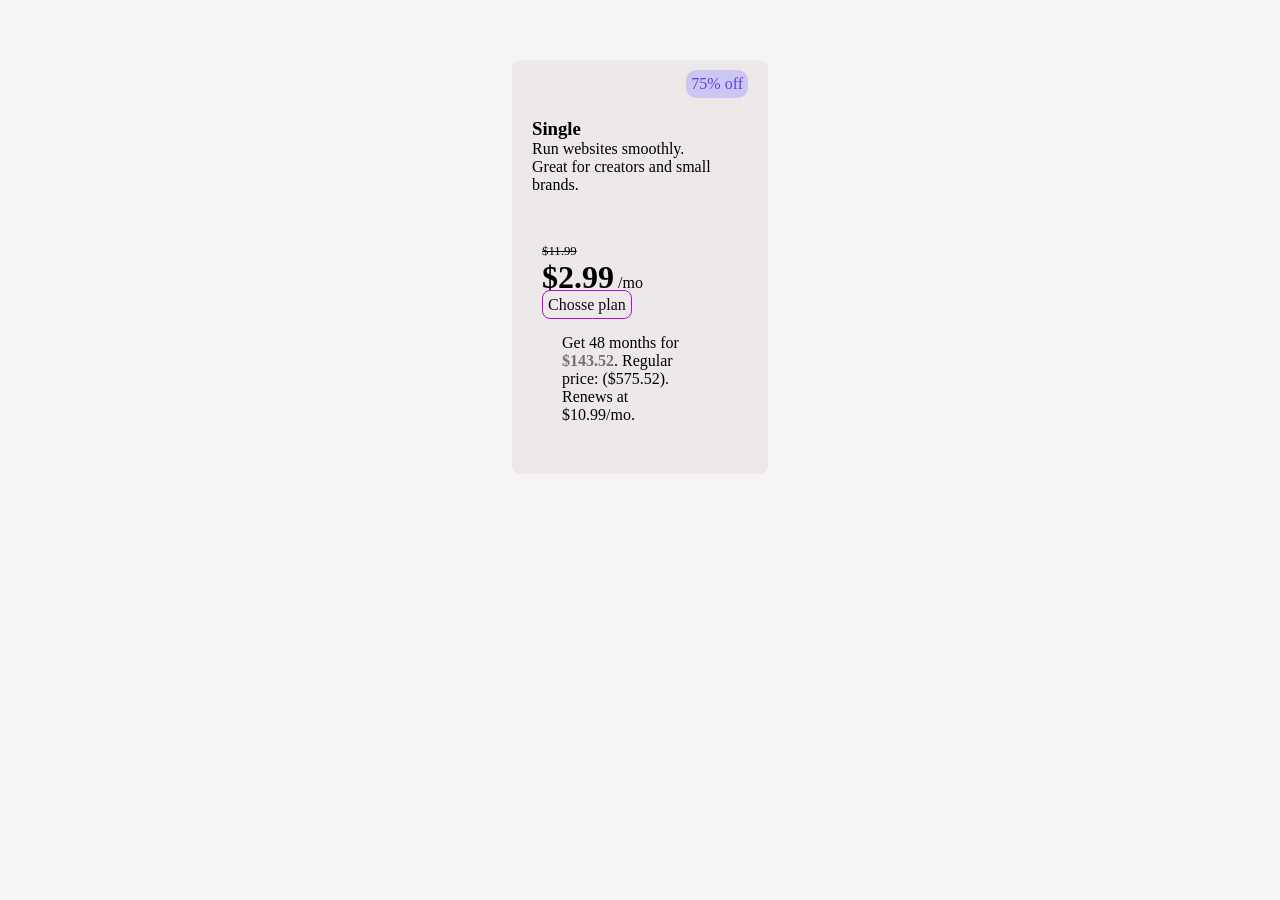
<file: index.html>
<!DOCTYPE html>
<html lang="en">
<head>
    <meta charset="UTF-8">
    <meta name="viewport" content="width=device-width, initial-scale=1.0">
    <link rel="stylesheet" href="./style.css">
    <title>Document</title>
</head>

<body>
    <div class="tarjeta-contenedor">

      <div class="descuento-75-off">
        <span>75% off</span>
      </div>

        <div class="info-plan">
            <h3>Single</h3>
            <p>Run websites smoothly. Great for creators and small brands.

            </p>
        </div>

        <div class="seccion-precios">
            
            <span class="precio-original">$11.99</span>

            <div class="precio-actual">
                <span class="monto">$2.99</span>
                <span class="periodo">/mo</span>
            </div>

            <div>
                <a class="chosse-plan" href="./chosseplan.html">Chosse plan</a>
            </div>

            <div class="info-plan">
                <p>Get 48 months for <span class="precio-promocion">$143.52</span>.
                Regular price: ($575.52). Renews at $10.99/mo.
                </p>
            </div>
        </div>
    </div>
</body>
</html>
</file>
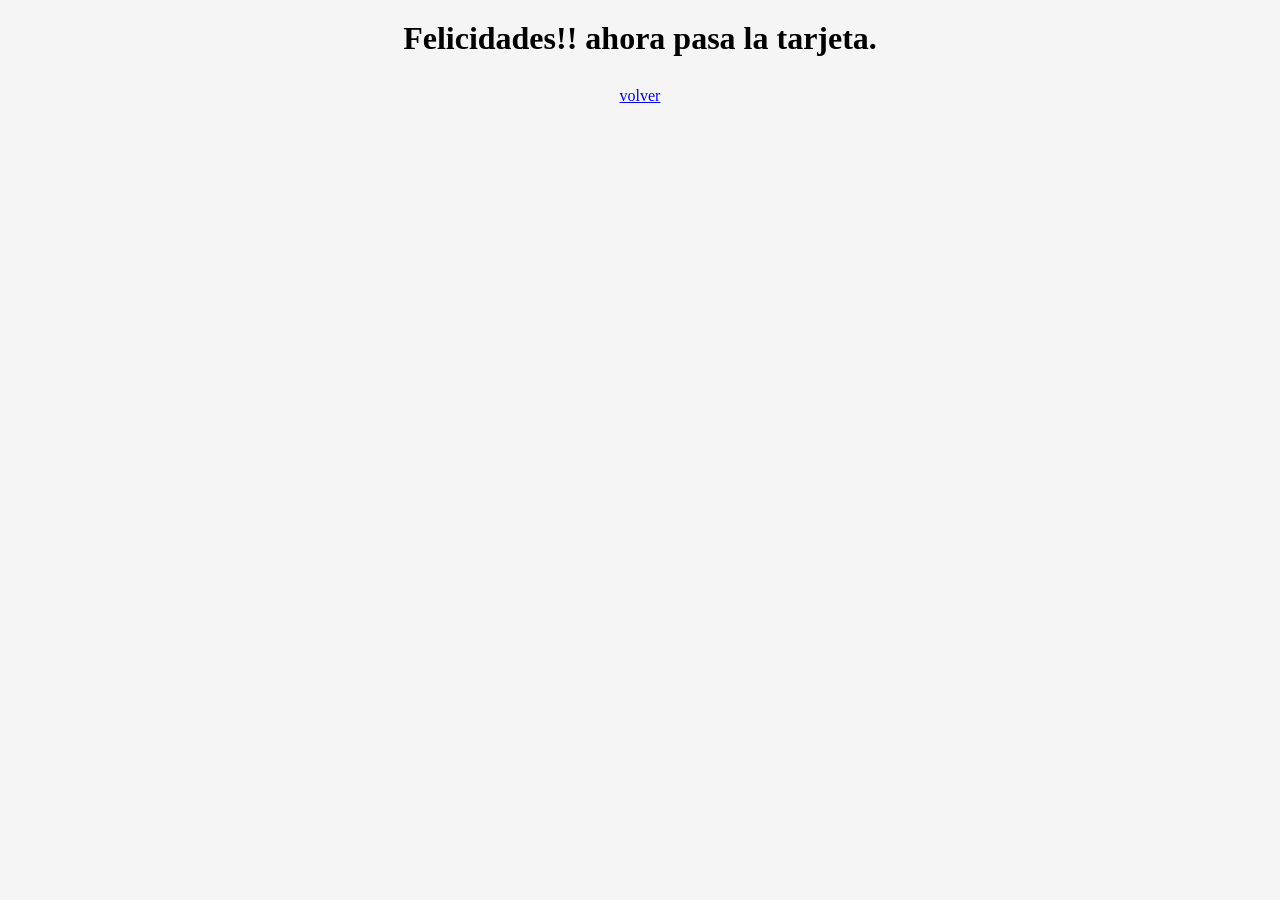
<file: chosseplan.html>
<!DOCTYPE html>
<html lang="en">
<head>
    <meta charset="UTF-8">
    <meta name="viewport" content="width=device-width, initial-scale=1.0">
    <title>hostigr-card</title>
    <link rel="stylesheet" href="./style.css">
</head>
<body>
    <h1>Felicidades!! ahora pasa la tarjeta.</h1>
   <div class="seccion-precios">
    <a class="elegir-plan" href="./index.html">volver</a>
    </div> 
</body>
</html>
</file>
<file: style.css>
@import url('https://fonts.googleapis.com/css2?family=DM+Sans:ital,opsz,wght@0,9..40,100..1000;1,9..40,100..1000&display=swap');
*{
    padding: 0;
    margin:0;
    box-sizing: border-box;

}

body{
    display: flex;
    background-color: #F5F5F6;
    height:100vh;
    flex-direction: column;
    align-items: center;
    padding: 20px;
}
.tarjeta-contenedor{

    display: flex;
    flex-direction: column;
    margin-bottom : 8px;
    background-color:#eee9e9;
    border-radius: 8px; 
    width:20vw;
    margin-top:40px;
}

.descuento-75-off{
    display:flex;
    margin-right: 10px;
    align-self: flex-end;
    color:#673DE6;  
    background-color: #ccc6f2;
    border-radius:10px;
    padding: 5px;
    margin-top: 10px;
    margin-right: 20px;
}

.info-plan{
    margin-right: 30px;
    align-self: flex-start;
    padding: 20px;
}

.seccion-precios{
    display:flex;
    flex-direction:column;
    padding: 30px;
}

.precio-original{
    align-self: flex-start;
    text-decoration: line-through;
    font-size: 0.8em;
}

.precio-actual{
    align-self: flex-start;
}
.monto{
    font-weight: bold;
    font-size: 2em;
}

.chosse-plan{
    
    text-align:center;
    padding: 5px 5px;
    color: rgb(24, 3, 28);
    border-radius:8px;
    border: 1px solid #ad10d4;
    text-decoration: none;
}
.info_plan{
    display:flex;
    flex-direction: colum;
    padding:10px;
    color: hsl(0, 2%, 45%);
 
} 

.precio-promocion{
    font-weight: bold;
    color: hsl(0,2%,45%);

}
</file>
